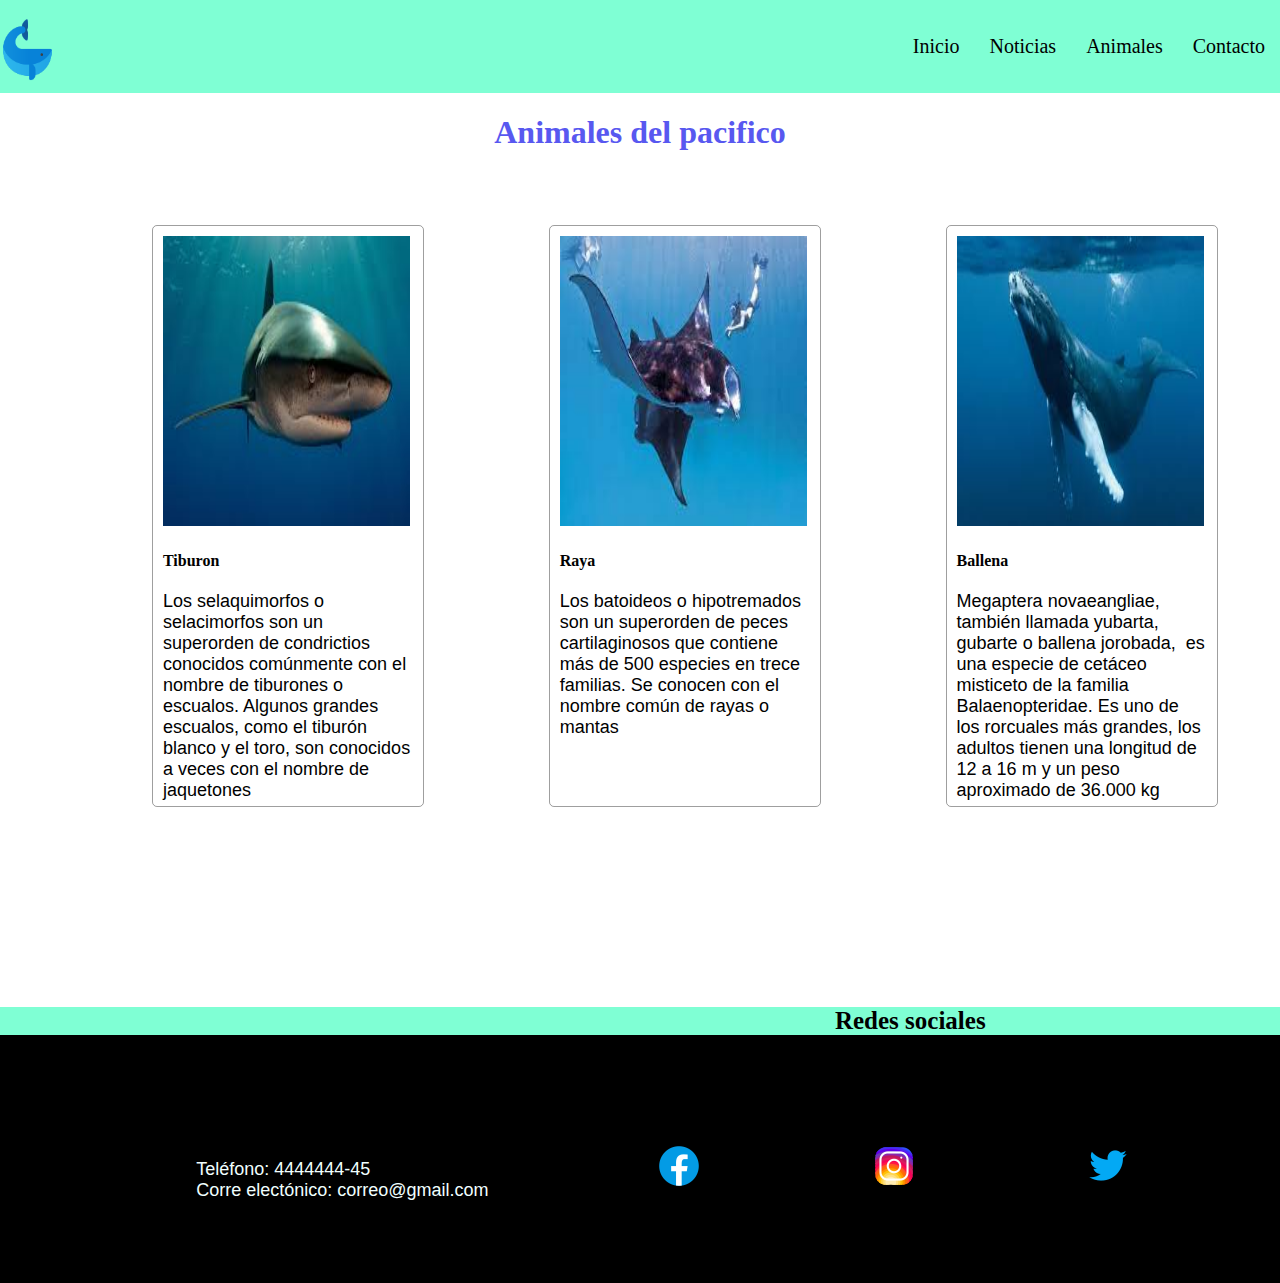
<file: animales.html>
<!DOCTYPE html>
<html lang="es">

<head>
    <meta charset="UTF-8">
    <meta http-equiv="X-UA-Compatible" content="IE=edge">
    <meta name="viewport" content="width=device-width, initial-scale=1.0">
    <title>p.animales</title>
    <link rel="stylesheet" href="./css/style.css">
</head>

<body>
    <header>
        <nav>
            <img src="css/img/whale.png" alt="">
            <ul>
                <li><a href="index.html">Inicio</a></li>
                <li><a href="noticias.html">Noticias</a></li>
                <li><a href="animales.html">Animales</a></li>
                <li><a href="#container-footer">Contacto</a></li>
            </ul>
        </nav>
    </header>

    
        <h1>Animales del pacifico</h1>
    


    <div class="container">
        <div class="card">
            <img src="css/img/tiburon.jpeg"alt="">
            <h4>Tiburon</h4>
        <p>Los selaquimorfos o selacimorfos son un superorden de condrictios conocidos comúnmente con el nombre de tiburones o escualos. Algunos grandes escualos, como el tiburón blanco y el toro, son conocidos a veces con el nombre de jaquetones</p>
        </div> 
        <div class="card">
            <img src="css/img/raya.jpeg"alt="">
            <h4>Raya</h4>
        <p>Los batoideos o hipotremados son un superorden de peces cartilaginosos que contiene más de 500 especies en trece familias.​ Se conocen con el nombre común de rayas o mantas</p>
        </div> 
        <div class="card">
            <img src="css/img/ballena.jpeg"alt="">
            <h4>Ballena</h4>
        <p>Megaptera novaeangliae, también llamada yubarta, gubarte o ballena jorobada, ​ es una especie de cetáceo misticeto de la familia Balaenopteridae. Es uno de los rorcuales más grandes, los adultos tienen una longitud de 12 a 16 m y un peso aproximado de 36.000 kg</p>
        </div> 
        
    </div>


</body>
<footer id="container-footer">
    <h5>Redes sociales</h5>
    <div class="footer-redes">
        <br>
        
           <p> Teléfono: 4444444-45
            <br> Corre electónico: correo@gmail.com</p>
        
        
        <a href="https://es-la.facebook.com/" target="_blank"><img src="css/img/facebook.png" alt="facebook"></a>
        <a href="https://www.instagram.com/" target="_blank"><img src="css/img/instagram.png" alt="instagram"></a>
        <a href="https://twitter.com/login?lang=es" target="_blank"><img src="css/img/twitter.png" alt="twitter"></a>
    </div>
</footer>
</html>
</file>
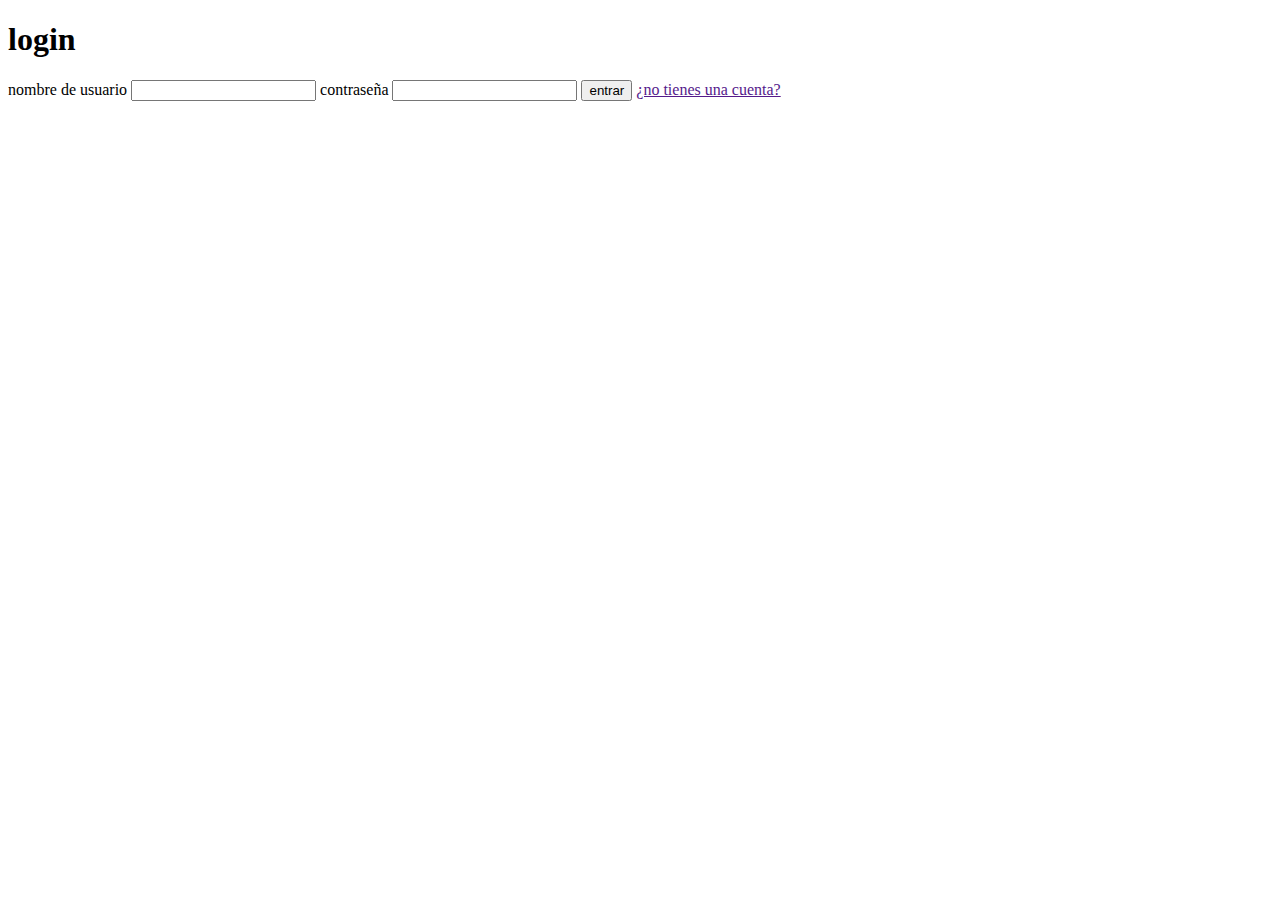
<file: login.html>
<!DOCTYPE html>
<html lang="es">
<head>
    <meta charset="UTF-8">
    <meta http-equiv="X-UA-Compatible" content="IE=edge">
    <meta name="viewport" content="width=device-width, initial-scale=1.0">
    <title>login</title>
</head>
<body>
    <div class="login">
        <h1>login</h1>
        <form action="">
            <label for="">nombre de usuario</label>
            <input type="text">
            <label for="">contraseña</label>
            <input type="password">
            <button type="submit">entrar</button>
            <a href="">¿no tienes una cuenta?</a>
        </form>
    </div>
    
</body>
</html>
</file>
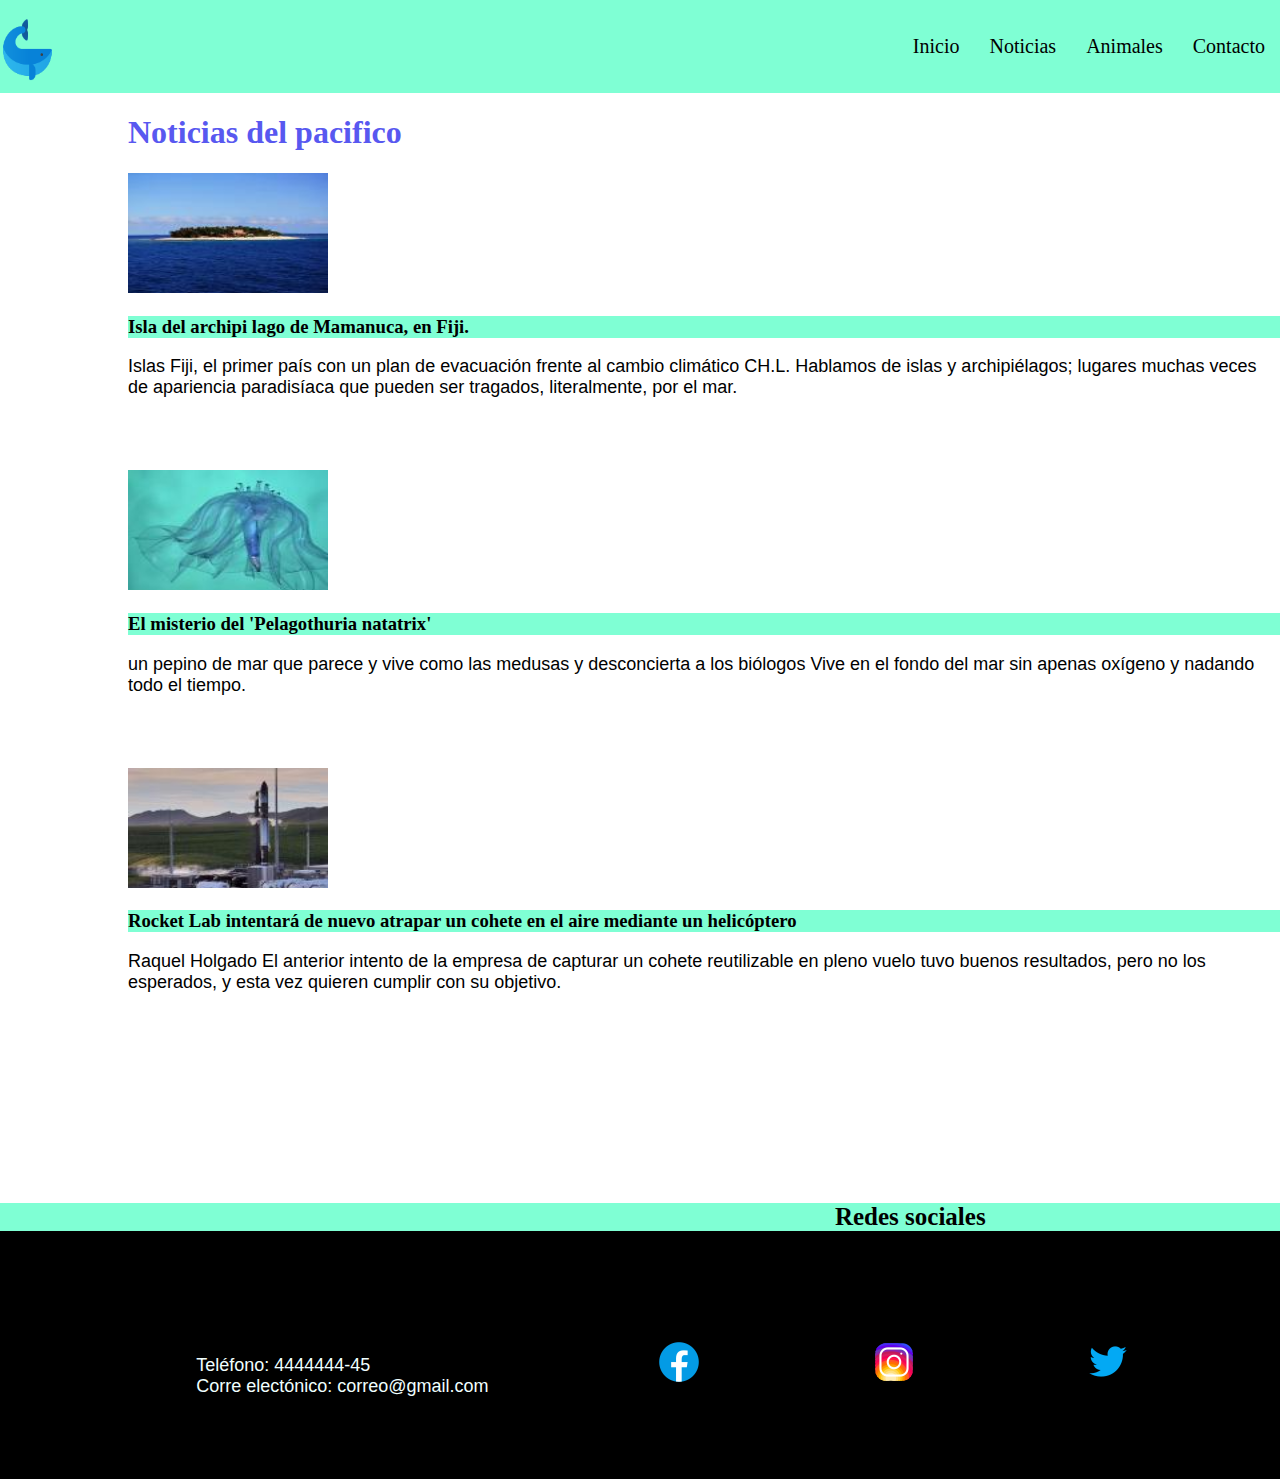
<file: noticias.html>
<!DOCTYPE html>
<html lang="es">

<head>
    <meta charset="UTF-8">
    <meta http-equiv="X-UA-Compatible" content="IE=edge">
    <meta name="viewport" content="width=device-width, initial-scale=1.0">
    <title>p.noticias</title>
    <link rel="stylesheet" href="./css/style.css">
</head>


    
<body>
    <header>
        <nav>
            <img src="css/img/whale.png" alt="">
            <ul>
                <li><a href="index.html">Inicio</a></li>
                <li><a href="noticias.html">Noticias</a></li>
                <li><a href="animales.html">Animales</a></li>
                <li><a href="#container-footer">Contacto</a></li>
            </ul>
        </nav>
    </header>
    
    <main>
    
            <div class="noticias">
               <h1>Noticias del pacifico</h1>
                <div class="info">
                    <img src="css/img/islas-fiji.jpeg" alt="">
                    <h3>Isla del archipi lago de Mamanuca, en Fiji.</h3>
                    <p>
                        Islas Fiji, el primer país con un plan de evacuación frente al cambio climático
                        CH.L.
                        Hablamos de islas y archipiélagos; lugares muchas veces de apariencia paradisíaca que pueden ser tragados, literalmente, por el mar.</p>
                </div>
                <br><br><br>
                <div class="info">
                    <img src="css/img/pelagothuria-natatrix.jpeg" alt="">
                    <h3>El misterio del 'Pelagothuria natatrix'</h3>
                    <p> un pepino de mar que parece y vive como las medusas y desconcierta a los biólogos
                        
                        Vive en el fondo del mar sin apenas oxígeno y nadando todo el tiempo.</p>
                </div>
                <br><br><br>
                <div>
                    <img src="css/img/electron.jpeg" alt="">
                    <h3>Rocket Lab intentará de nuevo atrapar un cohete en el aire mediante un helicóptero</h3>
                    <p>
                        Raquel Holgado
                        El anterior intento de la empresa de capturar un cohete reutilizable en pleno vuelo tuvo buenos resultados, pero no los esperados, y esta vez quieren cumplir con su objetivo. </p>
                </div>
            </div>
            
            </main>
    

</body>
<footer id="container-footer">
    <h5>Redes sociales</h5>
    <div class="footer-redes">
        <br>
        
           <p> Teléfono: 4444444-45
            <br> Corre electónico: correo@gmail.com</p>
        
        
        <a href="https://es-la.facebook.com/" target="_blank"><img src="css/img/facebook.png" alt="facebook"></a>
        <a href="https://www.instagram.com/" target="_blank"><img src="css/img/instagram.png" alt="instagram"></a>
        <a href="https://twitter.com/login?lang=es" target="_blank"><img src="css/img/twitter.png" alt="twitter"></a>
    </div>
</footer>
</html>
</file>
<file: css/style.css>
/*selectores de etiqueta*/
body {
    margin: 0%;
    padding: 0;
}

html{
    scroll-behavior: smooth;
}

h1{
    color: rgb(88, 88, 240);
    text-align: center;
}

h2{
    color: rgb(88, 88, 240);
    text-align: center;
}

p {
    font-family: Arial, Helvetica, sans-serif;
    color: black;
    font-size: 18px;
}



.fuente {
    font-size: 20px;
}

.texto{
    display: flex;
    flex-direction: column;
}

nav{
    background-color: aquamarine; 
    display: flex;
    justify-content: flex-end;
}

nav ul {
    font-size: 20px;
    list-style: none;
    display: flex;
    justify-content: end;
}

nav img{
    padding: 10px 800px;
    width: 60px;
    margin-top: 5px;
}

nav li {

    padding: 15px;
}

nav li a:hover{
    background-color: rgb(136, 203, 241);
    height: 50%;
    transition: all 600ms ease-in-out;
    border-radius: 5%;
}

nav a {
    color: black;
    text-decoration: none;
}

/*selector de iD*/
#miId {
    text-align: center;
}
.principal{
    display: flex;
    justify-content: space-around;
}
.principal img{
    margin-right: 10%;
    width: 600px; 
    border-radius: 50%;
    margin: 3%;
}

.principal p{
    padding: 10%;

}
.container {
    display: flex;
    justify-content: center;
    margin-left: 7%;
}
.container{
    margin-top: 5%;
    display: flex;
    flex-wrap: wrap;
    justify-content: space-around;
    height: 600px;
}
.container img{
    width: 247px;
    height: 290px;
    
}
.container img :hover{
    color: rgba(42, 64, 102, 0.564);
    
}
.card{
    border: 1px rgba(0, 0, 0, 0.378) solid;
    border-radius: 5px;
    width: 250px;
    height: 560px;
    padding: 10px;
    margin: 10px;
}

#container-footer{
    margin-top: 15%;
    background-color: #000;
}

.fuenteUno{
    color: aliceblue;
    margin-top: 5%;
}

.fuenteUno li{
    list-style: none;
    margin-bottom: 20px;
}
.footer-redes p{
    color: azure;
    margin-left: -10%;
}
.footer-redes {
    display: flex;
    justify-content: space-around;
    padding: 5%;
   
}
h5{
    background-color: aquamarine; 
font-size: 25px;
text-align: end;
padding-right: 23%;

}
.noticias img{
    width: 200px;
height: 120px;
}
.noticias{
    display: flex;
    flex-wrap: wrap;
    margin-left: 10%;
}
h3{
    background-color: aquamarine;
}
</file>
